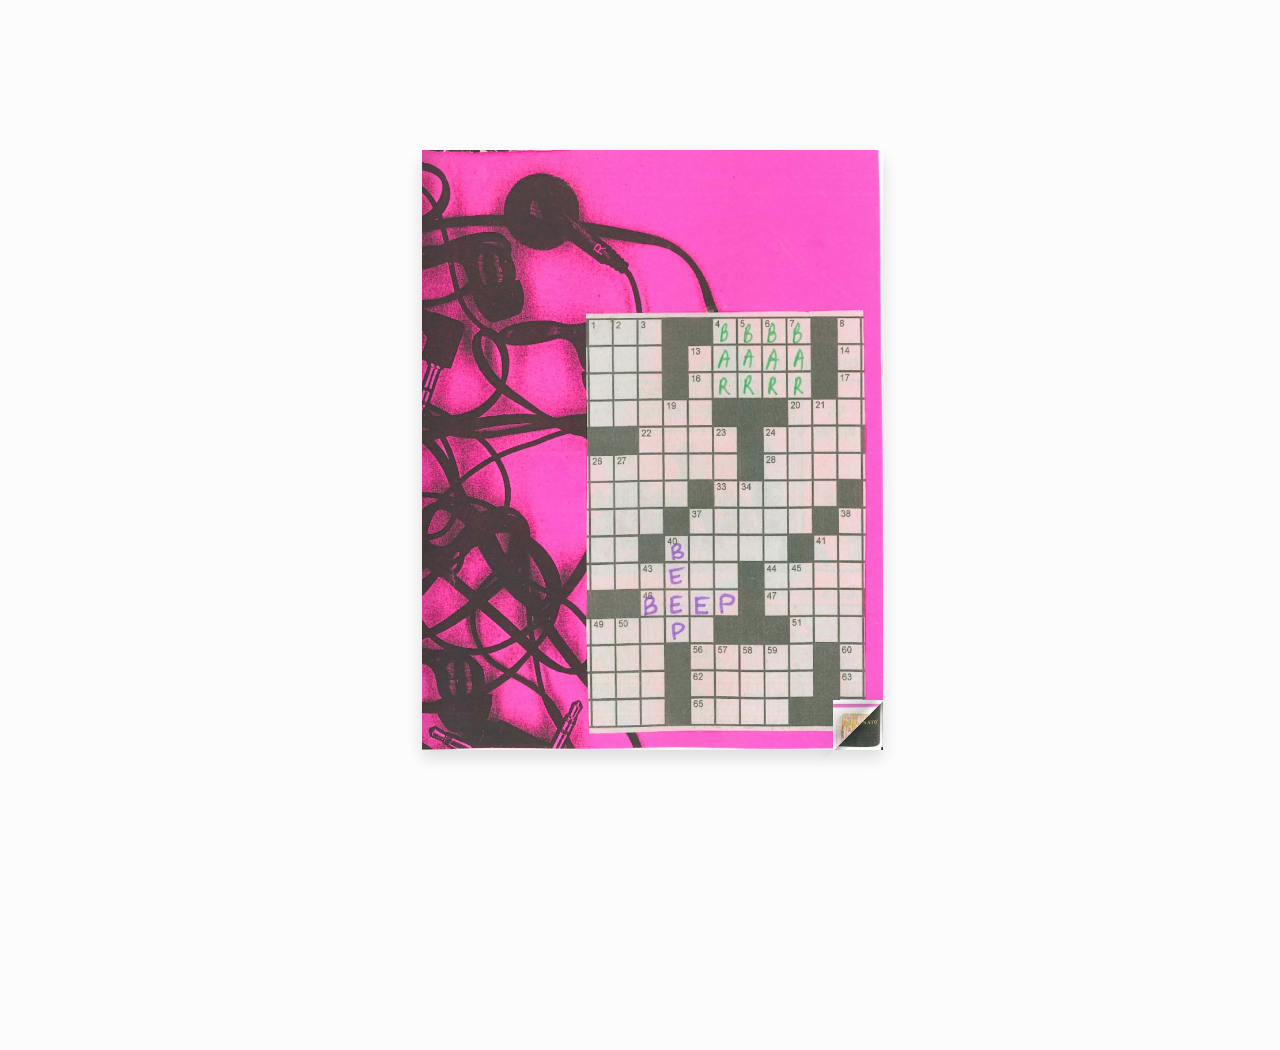
<file: bar/index.html>
<!doctype html>
<!--[if lt IE 7 ]> <html lang="en" class="ie6"> <![endif]-->
<!--[if IE 7 ]>    <html lang="en" class="ie7"> <![endif]-->
<!--[if IE 8 ]>    <html lang="en" class="ie8"> <![endif]-->
<!--[if IE 9 ]>    <html lang="en" class="ie9"> <![endif]-->
<!--[if !IE]><!--> <html lang="en"> <!--<![endif]-->
<head>
<title>Using turn.js and the new zoom feature</title>
<meta name="viewport" content="width = 1050, user-scalable = no" />
<link href="../../css/styles.css" rel="stylesheet" />
<link rel="stylesheet" href="https://cdn.jsdelivr.net/npm/bootstrap-icons@1.10.5/font/bootstrap-icons.css">
<script type="text/javascript" src="../../extras/jquery.min.1.7.js"></script>
<script type="text/javascript" src="../../extras/modernizr.2.5.3.min.js"></script>
<script type="text/javascript" src="../../lib/hash.js"></script>

</head>
<body>

<audio id="zine-audio" preload="metadata"></audio>
<div id="canvas">

<div class="magazine-viewport">
	<div id="custom-player">
		<button id="play-pause-btn" class="bi bi-play-fill" aria-label="Play audio"></button>
		<span id="time-display">00:00 / 00:00</span>
	</div>
	<div class="container">
		<div class="magazine">
			<!-- Next button -->
			<div ignore="1" class="next-button"></div>
			<!-- Previous button -->
			<div ignore="1" class="previous-button"></div>
		</div>
	</div>
</div>

<script type="text/javascript">

const audioEl = document.getElementById('zine-audio');
const playPauseBtn = document.getElementById('play-pause-btn');
const timeDisplay = document.getElementById('time-display');

const pageAudio = {
	2: "../../audio/bar/Beep_Bar1_Drinks.mp3",
	3: "../../audio/bar/Beep_Bar1_Drinks.mp3",
	4: "../../audio/bar/Beep_Bar2_Music.mp3",
	5: "../../audio/bar/Beep_Bar2_Music.mp3",
	6: "../../audio/bar/Beep_Bar3_Protest.mp3",
	7: "../../audio/bar/Beep_Bar3_Protest.mp3",
};

let isPlaying = false;
let lastLoadedPage = null; // track which page the audio was loaded for


// Assume flipbook already exists (initialized elsewhere)
const flipbook = $('.magazine');

function formatTime(seconds) {
	const min = Math.floor(seconds / 60);
	const sec = Math.floor(seconds % 60);
	return `${min.toString().padStart(2, '0')}:${sec.toString().padStart(2, '0')}`;
}

playPauseBtn.addEventListener('click', () => {
	const page = flipbook.turn("page");
	const audioSrc = pageAudio[page];

	if (!audioSrc) {
		console.warn("No audio for this page.");
		return;
	}

	if (lastLoadedPage !== page) {
		// If page changed, pause, set new src, and auto play
		audioEl.pause();
		isPlaying = false;
		// playPauseBtn.textContent = '▶️';

		audioEl.src = audioSrc;
		audioEl.load();
		audioEl.play().catch(e => console.warn("Audio play error:", e));

		lastLoadedPage = page;
		return; // don't toggle after loading a new src
	}

	// Otherwise, toggle pause/play normally
	if (isPlaying) {
		audioEl.pause();
	} else {
		audioEl.play().catch(e => console.warn("Audio play error:", e));
	}
});

audioEl.addEventListener('play', () => {
	isPlaying = true;
	playPauseBtn.setAttribute('aria-label', 'Pause audio');
	playPauseBtn.classList.remove("bi-play-fill");
	playPauseBtn.classList.add("bi-pause-fill");
});

audioEl.addEventListener('pause', () => {
	isPlaying = false;
	playPauseBtn.setAttribute('aria-label', 'Play audio');
	playPauseBtn.classList.remove("bi-pause-fill");
	playPauseBtn.classList.add("bi-play-fill");
});

audioEl.addEventListener('loadedmetadata', () => {
	timeDisplay.textContent = `00:00 / ${formatTime(audioEl.duration)}`;
});

audioEl.addEventListener('timeupdate', () => {
	timeDisplay.textContent = `${formatTime(audioEl.currentTime)} / ${formatTime(audioEl.duration)}`;
});

function updateAudioControlsVisibility() {
	const currentPage = flipbook.turn("page");
	const totalPages = flipbook.turn("pages");

	const isCover = (currentPage === 1 || currentPage === totalPages);
	const player = document.getElementById('custom-player');

	if (isCover) {
		player.classList.add('hidden');
	} else {
		player.classList.remove('hidden');
	}
}

function loadApp() {

 	$('#canvas').fadeIn(1000);

 	var flipbook = $('.magazine');
	updateAudioControlsVisibility();

 	// Check if the CSS was already loaded
	if (flipbook.width()==0 || flipbook.height()==0) {
		setTimeout(loadApp, 10);
		return;
	}

	// Create the flipbook

	flipbook.turn({

			// Magazine width
			width: 922,

			// Magazine height
			height: 600,

			// Duration in millisecond
			duration: 1000,

			// Hardware acceleration
			acceleration: !isChrome(),

			// Enables gradients
			gradients: true,

			// Auto center this flipbook
			autoCenter: true,

			// Elevation from the edge of the flipbook when turning a page
			elevation: 50,

			// The number of pages
			pages: 8,

			// Events
			when: {
				turning: function(event, page, view) {

					var book = $(this),
					currentPage = book.turn('page'),
					pages = book.turn('pages');

					// Update the current URI
					Hash.go('page/' + page).update();

					// Show and hide navigation buttons
					disableControls(page);


					$('.thumbnails .page-'+currentPage).
						parent().
						removeClass('current');

					$('.thumbnails .page-'+page).
						parent().
						addClass('current');

					// Pause audio on page turn.
					if (!audioEl.paused || isPlaying) {
						audioEl.pause();
						audioEl.currentTime = 0;
					}
				},

				turned: function(event, page, view) {

					disableControls(page);

					$(this).turn('center');

					if (page==1) {
						$(this).turn('peel', 'br');
					}
					updateAudioControlsVisibility();

				},

				missing: function (event, pages) {

					// Add pages that aren't in the magazine
					for (var i = 0; i < pages.length; i++)
						addPage(pages[i], $(this));

				}
			}

	});

	// Using arrow keys to turn the page
	$(document).keydown(function(e){

		var previous = 37, next = 39, esc = 27;

		switch (e.keyCode) {
			case previous:

				// left arrow
				$('.magazine').turn('previous');
				e.preventDefault();

			break;
			case next:

				//right arrow
				$('.magazine').turn('next');
				e.preventDefault();

			break;
			case esc:

				$('.magazine-viewport').zoom('zoomOut');
				e.preventDefault();

			break;
		}
	});

	// URIs - Format #/page/1
	Hash.on('^page\/([0-9]*)$', {
		yep: function(path, parts) {
			var page = parts[1];

			if (page!==undefined) {
				if ($('.magazine').turn('is'))
					$('.magazine').turn('page', page);
			}

		},
		nop: function(path) {

			if ($('.magazine').turn('is'))
				$('.magazine').turn('page', 1);
		}
	});


	$(window).resize(function() {
		resizeViewport();
	}).bind('orientationchange', function() {
		resizeViewport();
	});

	// Events for the next button
	$('.next-button').bind($.mouseEvents.over, function() {

		$(this).addClass('next-button-hover');

	}).bind($.mouseEvents.out, function() {

		$(this).removeClass('next-button-hover');

	}).bind($.mouseEvents.down, function() {

		$(this).addClass('next-button-down');

	}).bind($.mouseEvents.up, function() {

		$(this).removeClass('next-button-down');

	}).click(function() {

		$('.magazine').turn('next');

	});

	// Events for the next button

	$('.previous-button').bind($.mouseEvents.over, function() {

		$(this).addClass('previous-button-hover');

	}).bind($.mouseEvents.out, function() {

		$(this).removeClass('previous-button-hover');

	}).bind($.mouseEvents.down, function() {

		$(this).addClass('previous-button-down');

	}).bind($.mouseEvents.up, function() {

		$(this).removeClass('previous-button-down');

	}).click(function() {

		$('.magazine').turn('previous');

	});


	resizeViewport();

	$('.magazine').addClass('animated');

}

$('#canvas').hide();


// Load the HTML4 version if there's not CSS transform

yepnope({
	test : Modernizr.csstransforms,
	yep: ['../../lib/turn.js'],
	nope: ['../../lib/turn.html4.min.js'],
	both: ['js/magazine.js', 'css/magazine.css'],
	// both: ['../../lib/zoom.min.js', 'js/magazine.js', 'css/magazine.css'],
	complete: loadApp
});

</script>

</body>
</html>
</file>
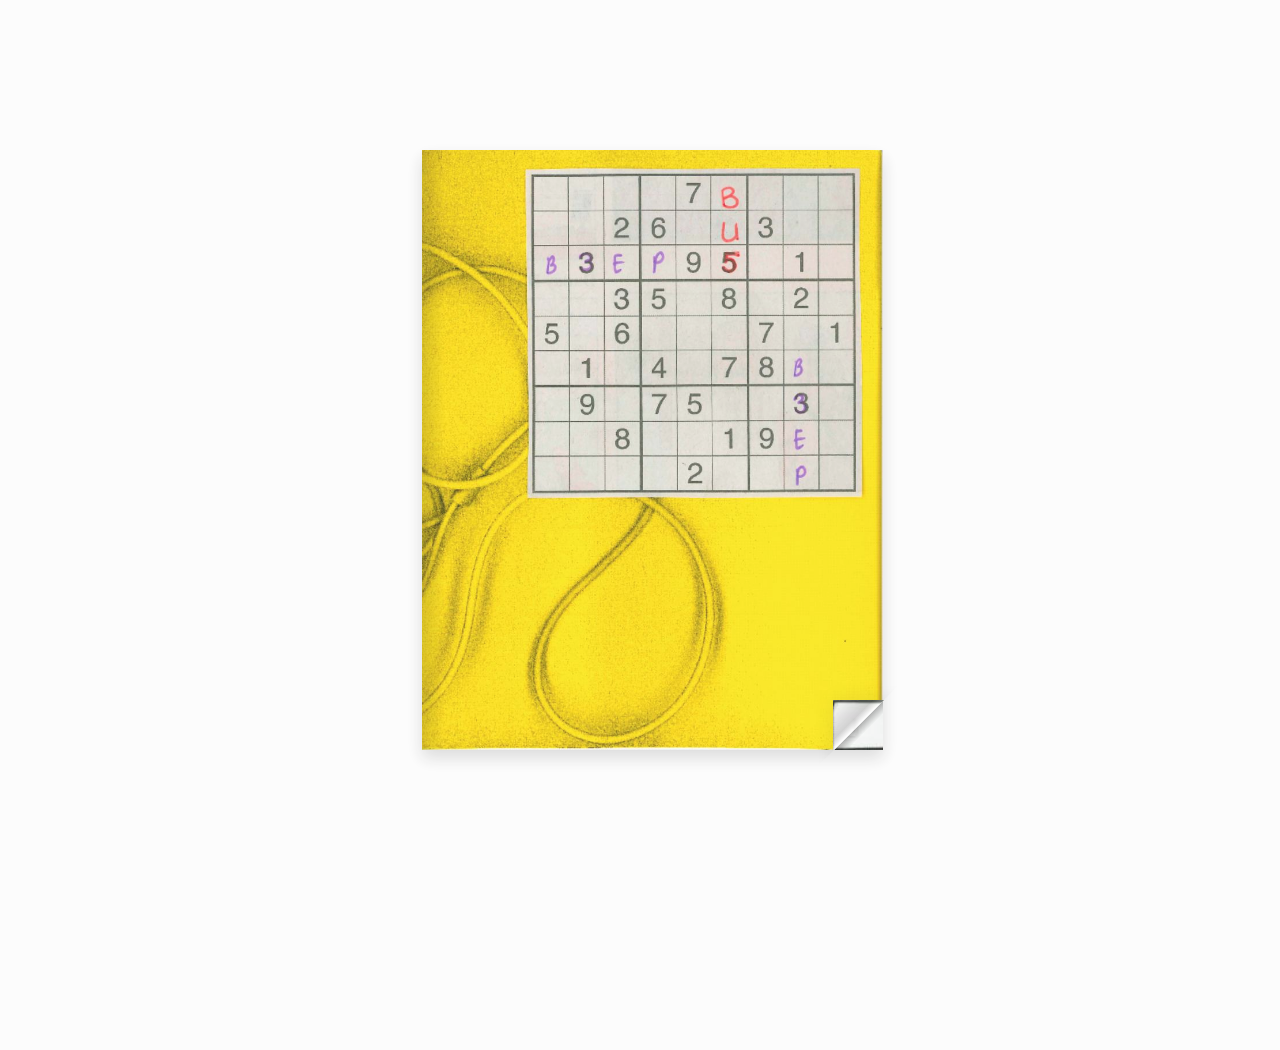
<file: bus/index.html>
<!doctype html>
<!--[if lt IE 7 ]> <html lang="en" class="ie6"> <![endif]-->
<!--[if IE 7 ]>    <html lang="en" class="ie7"> <![endif]-->
<!--[if IE 8 ]>    <html lang="en" class="ie8"> <![endif]-->
<!--[if IE 9 ]>    <html lang="en" class="ie9"> <![endif]-->
<!--[if !IE]><!--> <html lang="en"> <!--<![endif]-->
<head>
<title>Using turn.js and the new zoom feature</title>
<meta name="viewport" content="width = 1050, user-scalable = no" />
<link href="../../css/styles.css" rel="stylesheet" />
<link rel="stylesheet" href="https://cdn.jsdelivr.net/npm/bootstrap-icons@1.10.5/font/bootstrap-icons.css">
<script type="text/javascript" src="../../extras/jquery.min.1.7.js"></script>
<script type="text/javascript" src="../../extras/modernizr.2.5.3.min.js"></script>
<script type="text/javascript" src="../../lib/hash.js"></script>

</head>
<body>

<audio id="zine-audio" preload="metadata"></audio>
<div id="canvas">

<div class="magazine-viewport">
	<div id="custom-player">
		<button id="play-pause-btn" class="bi bi-play-fill" aria-label="Play audio"></button>
		<span id="time-display">00:00 / 00:00</span>
	</div>
	<div class="container">
		<div class="magazine">
			<!-- Next button -->
			<div ignore="1" class="next-button"></div>
			<!-- Previous button -->
			<div ignore="1" class="previous-button"></div>
		</div>
	</div>
</div>

<script type="text/javascript">

const audioEl = document.getElementById('zine-audio');
const playPauseBtn = document.getElementById('play-pause-btn');
const timeDisplay = document.getElementById('time-display');

const pageAudio = {
	2: "../../audio/bus/Beep_Bus1_Transit.mp3",
	3: "../../audio/bus/Beep_Bus1_Transit.mp3",
	4: "../../audio/bus/Beep_Bus3_CommutingPeople.mp3",
	5: "../../audio/bus/Beep_Bus3_CommutingPeople.mp3",
	6: "../../audio/bus/Beep_Bus2_Tables.mp3",
	7: "../../audio/bus/Beep_Bus2_Tables.mp3",
};

let isPlaying = false;
let lastLoadedPage = null; // track which page the audio was loaded for


// Assume flipbook already exists (initialized elsewhere)
const flipbook = $('.magazine');

function formatTime(seconds) {
	const min = Math.floor(seconds / 60);
	const sec = Math.floor(seconds % 60);
	return `${min.toString().padStart(2, '0')}:${sec.toString().padStart(2, '0')}`;
}

playPauseBtn.addEventListener('click', () => {
	const page = flipbook.turn("page");
	const audioSrc = pageAudio[page];

	if (!audioSrc) {
		console.warn("No audio for this page.");
		return;
	}

	if (lastLoadedPage !== page) {
		// If page changed, pause, set new src, and auto play
		audioEl.pause();
		isPlaying = false;
		// playPauseBtn.textContent = '▶️';

		audioEl.src = audioSrc;
		audioEl.load();
		audioEl.play().catch(e => console.warn("Audio play error:", e));

		lastLoadedPage = page;
		return; // don't toggle after loading a new src
	}

	// Otherwise, toggle pause/play normally
	if (isPlaying) {
		audioEl.pause();
	} else {
		audioEl.play().catch(e => console.warn("Audio play error:", e));
	}
});

audioEl.addEventListener('play', () => {
	isPlaying = true;
	playPauseBtn.setAttribute('aria-label', 'Pause audio');
	playPauseBtn.classList.remove("bi-play-fill");
	playPauseBtn.classList.add("bi-pause-fill");
});

audioEl.addEventListener('pause', () => {
	isPlaying = false;
	playPauseBtn.setAttribute('aria-label', 'Play audio');
	playPauseBtn.classList.remove("bi-pause-fill");
	playPauseBtn.classList.add("bi-play-fill");
});

audioEl.addEventListener('loadedmetadata', () => {
	timeDisplay.textContent = `00:00 / ${formatTime(audioEl.duration)}`;
});

audioEl.addEventListener('timeupdate', () => {
	timeDisplay.textContent = `${formatTime(audioEl.currentTime)} / ${formatTime(audioEl.duration)}`;
});

function updateAudioControlsVisibility() {
	const currentPage = flipbook.turn("page");
	const totalPages = flipbook.turn("pages");

	const isCover = (currentPage === 1 || currentPage === totalPages);
	const player = document.getElementById('custom-player');

	if (isCover) {
		player.classList.add('hidden');
	} else {
		player.classList.remove('hidden');
	}
}

function loadApp() {

 	$('#canvas').fadeIn(1000);

 	var flipbook = $('.magazine');
	updateAudioControlsVisibility();

 	// Check if the CSS was already loaded
	if (flipbook.width()==0 || flipbook.height()==0) {
		setTimeout(loadApp, 10);
		return;
	}

	// Create the flipbook

	flipbook.turn({

			// Magazine width
			width: 922,

			// Magazine height
			height: 600,

			// Duration in millisecond
			duration: 1000,

			// Hardware acceleration
			acceleration: !isChrome(),

			// Enables gradients
			gradients: true,

			// Auto center this flipbook
			autoCenter: true,

			// Elevation from the edge of the flipbook when turning a page
			elevation: 50,

			// The number of pages
			pages: 8,

			// Events
			when: {
				turning: function(event, page, view) {

					var book = $(this),
					currentPage = book.turn('page'),
					pages = book.turn('pages');

					// Update the current URI
					Hash.go('page/' + page).update();

					// Show and hide navigation buttons
					disableControls(page);


					$('.thumbnails .page-'+currentPage).
						parent().
						removeClass('current');

					$('.thumbnails .page-'+page).
						parent().
						addClass('current');

					// Pause audio on page turn.
					if (!audioEl.paused || isPlaying) {
						audioEl.pause();
						audioEl.currentTime = 0;
					}
				},

				turned: function(event, page, view) {

					disableControls(page);

					$(this).turn('center');

					if (page==1) {
						$(this).turn('peel', 'br');
					}
					updateAudioControlsVisibility();

				},

				missing: function (event, pages) {

					// Add pages that aren't in the magazine
					for (var i = 0; i < pages.length; i++)
						addPage(pages[i], $(this));

				}
			}

	});

	// Using arrow keys to turn the page
	$(document).keydown(function(e){

		var previous = 37, next = 39, esc = 27;

		switch (e.keyCode) {
			case previous:

				// left arrow
				$('.magazine').turn('previous');
				e.preventDefault();

			break;
			case next:

				//right arrow
				$('.magazine').turn('next');
				e.preventDefault();

			break;
			case esc:

				$('.magazine-viewport').zoom('zoomOut');
				e.preventDefault();

			break;
		}
	});

	// URIs - Format #/page/1
	Hash.on('^page\/([0-9]*)$', {
		yep: function(path, parts) {
			var page = parts[1];

			if (page!==undefined) {
				if ($('.magazine').turn('is'))
					$('.magazine').turn('page', page);
			}

		},
		nop: function(path) {

			if ($('.magazine').turn('is'))
				$('.magazine').turn('page', 1);
		}
	});


	$(window).resize(function() {
		resizeViewport();
	}).bind('orientationchange', function() {
		resizeViewport();
	});

	// Events for the next button
	$('.next-button').bind($.mouseEvents.over, function() {

		$(this).addClass('next-button-hover');

	}).bind($.mouseEvents.out, function() {

		$(this).removeClass('next-button-hover');

	}).bind($.mouseEvents.down, function() {

		$(this).addClass('next-button-down');

	}).bind($.mouseEvents.up, function() {

		$(this).removeClass('next-button-down');

	}).click(function() {

		$('.magazine').turn('next');

	});

	// Events for the next button

	$('.previous-button').bind($.mouseEvents.over, function() {

		$(this).addClass('previous-button-hover');

	}).bind($.mouseEvents.out, function() {

		$(this).removeClass('previous-button-hover');

	}).bind($.mouseEvents.down, function() {

		$(this).addClass('previous-button-down');

	}).bind($.mouseEvents.up, function() {

		$(this).removeClass('previous-button-down');

	}).click(function() {

		$('.magazine').turn('previous');

	});


	resizeViewport();

	$('.magazine').addClass('animated');

}

$('#canvas').hide();


// Load the HTML4 version if there's not CSS transform

yepnope({
	test : Modernizr.csstransforms,
	yep: ['../../lib/turn.js'],
	nope: ['../../lib/turn.html4.min.js'],
	both: ['js/magazine.js', 'css/magazine.css'],
	// both: ['../../lib/zoom.min.js', 'js/magazine.js', 'css/magazine.css'],
	complete: loadApp
});

</script>

</body>
</html>
</file>
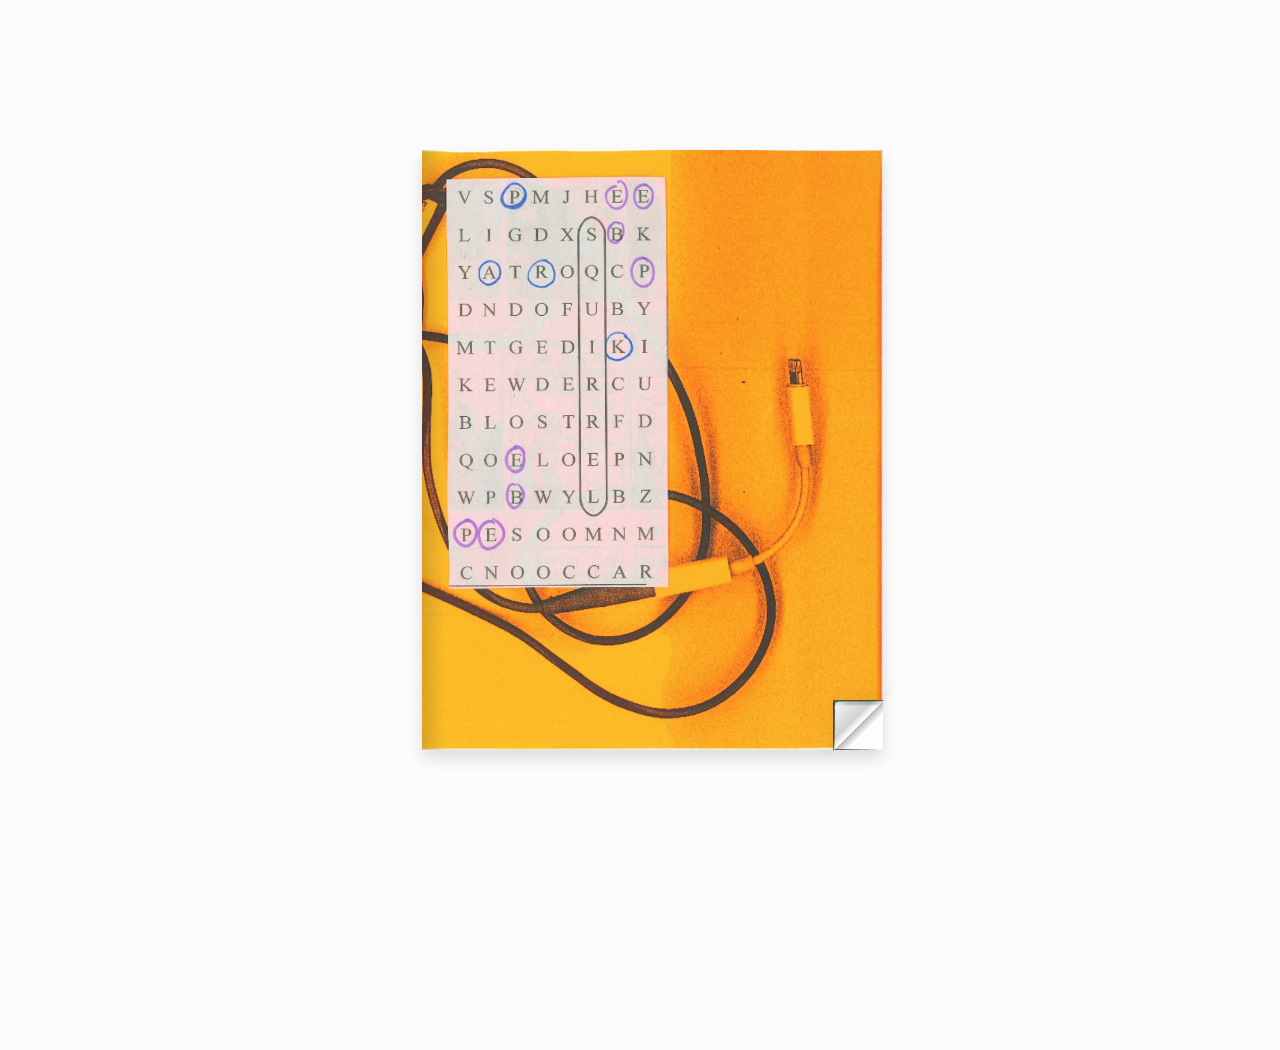
<file: park/index.html>
<!doctype html>
<!--[if lt IE 7 ]> <html lang="en" class="ie6"> <![endif]-->
<!--[if IE 7 ]>    <html lang="en" class="ie7"> <![endif]-->
<!--[if IE 8 ]>    <html lang="en" class="ie8"> <![endif]-->
<!--[if IE 9 ]>    <html lang="en" class="ie9"> <![endif]-->
<!--[if !IE]><!--> <html lang="en"> <!--<![endif]-->
<head>
<title>Using turn.js and the new zoom feature</title>
<meta name="viewport" content="width = 1050, user-scalable = no" />
<link href="../../css/styles.css" rel="stylesheet" />
<link rel="stylesheet" href="https://cdn.jsdelivr.net/npm/bootstrap-icons@1.10.5/font/bootstrap-icons.css">
<script type="text/javascript" src="../../extras/jquery.min.1.7.js"></script>
<script type="text/javascript" src="../../extras/modernizr.2.5.3.min.js"></script>
<script type="text/javascript" src="../../lib/hash.js"></script>

</head>
<body>

<audio id="zine-audio" preload="metadata"></audio>
<div id="canvas">

<div class="magazine-viewport">
	<div id="custom-player">
		<button id="play-pause-btn" class="bi bi-play-fill" aria-label="Play audio"></button>
		<span id="time-display">00:00 / 00:00</span>
	</div>
	<div class="container">
		<div class="magazine">
			<!-- Next button -->
			<div ignore="1" class="next-button"></div>
			<!-- Previous button -->
			<div ignore="1" class="previous-button"></div>
		</div>
	</div>
</div>

<script type="text/javascript">

const audioEl = document.getElementById('zine-audio');
const playPauseBtn = document.getElementById('play-pause-btn');
const timeDisplay = document.getElementById('time-display');

const pageAudio = {
	2: "../../audio/park/Beep_Park1_Outdoor.mp3",
	3: "../../audio/park/Beep_Park1_Outdoor.mp3",
	4: "../../audio/park/Beep_Park2_Parking.mp3",
	5: "../../audio/park/Beep_Park2_Parking.mp3",
	6: "../../audio/park/Beep_Park3_Waiting.mp3",
	7: "../../audio/park/Beep_Park3_Waiting.mp3",
};

let isPlaying = false;
let lastLoadedPage = null; // track which page the audio was loaded for


// Assume flipbook already exists (initialized elsewhere)
const flipbook = $('.magazine');

function formatTime(seconds) {
	const min = Math.floor(seconds / 60);
	const sec = Math.floor(seconds % 60);
	return `${min.toString().padStart(2, '0')}:${sec.toString().padStart(2, '0')}`;
}

playPauseBtn.addEventListener('click', () => {
	const page = flipbook.turn("page");
	const audioSrc = pageAudio[page];

	if (!audioSrc) {
		console.warn("No audio for this page.");
		return;
	}

	if (lastLoadedPage !== page) {
		// If page changed, pause, set new src, and auto play
		audioEl.pause();
		isPlaying = false;
		// playPauseBtn.textContent = '▶️';

		audioEl.src = audioSrc;
		audioEl.load();
		audioEl.play().catch(e => console.warn("Audio play error:", e));

		lastLoadedPage = page;
		return; // don't toggle after loading a new src
	}

	// Otherwise, toggle pause/play normally
	if (isPlaying) {
		audioEl.pause();
	} else {
		audioEl.play().catch(e => console.warn("Audio play error:", e));
	}
});

audioEl.addEventListener('play', () => {
	isPlaying = true;
	playPauseBtn.setAttribute('aria-label', 'Pause audio');
	playPauseBtn.classList.remove("bi-play-fill");
	playPauseBtn.classList.add("bi-pause-fill");
});

audioEl.addEventListener('pause', () => {
	isPlaying = false;
	playPauseBtn.setAttribute('aria-label', 'Play audio');
	playPauseBtn.classList.remove("bi-pause-fill");
	playPauseBtn.classList.add("bi-play-fill");
});

audioEl.addEventListener('loadedmetadata', () => {
	timeDisplay.textContent = `00:00 / ${formatTime(audioEl.duration)}`;
});

audioEl.addEventListener('timeupdate', () => {
	timeDisplay.textContent = `${formatTime(audioEl.currentTime)} / ${formatTime(audioEl.duration)}`;
});

function updateAudioControlsVisibility() {
	const currentPage = flipbook.turn("page");
	const totalPages = flipbook.turn("pages");

	const isCover = (currentPage === 1 || currentPage === totalPages);
	const player = document.getElementById('custom-player');

	if (isCover) {
		player.classList.add('hidden');
	} else {
		player.classList.remove('hidden');
	}
}

function loadApp() {

 	$('#canvas').fadeIn(1000);

 	var flipbook = $('.magazine');
	updateAudioControlsVisibility();

 	// Check if the CSS was already loaded
	if (flipbook.width()==0 || flipbook.height()==0) {
		setTimeout(loadApp, 10);
		return;
	}

	// Create the flipbook

	flipbook.turn({

			// Magazine width
			width: 922,

			// Magazine height
			height: 600,

			// Duration in millisecond
			duration: 1000,

			// Hardware acceleration
			acceleration: !isChrome(),

			// Enables gradients
			gradients: true,

			// Auto center this flipbook
			autoCenter: true,

			// Elevation from the edge of the flipbook when turning a page
			elevation: 50,

			// The number of pages
			pages: 8,

			// Events
			when: {
				turning: function(event, page, view) {

					var book = $(this),
					currentPage = book.turn('page'),
					pages = book.turn('pages');

					// Update the current URI
					Hash.go('page/' + page).update();

					// Show and hide navigation buttons
					disableControls(page);


					$('.thumbnails .page-'+currentPage).
						parent().
						removeClass('current');

					$('.thumbnails .page-'+page).
						parent().
						addClass('current');

					// Pause audio on page turn.
					if (!audioEl.paused || isPlaying) {
						audioEl.pause();
						audioEl.currentTime = 0;
					}
				},

				turned: function(event, page, view) {

					disableControls(page);

					$(this).turn('center');

					if (page==1) {
						$(this).turn('peel', 'br');
					}
					updateAudioControlsVisibility();

				},

				missing: function (event, pages) {

					// Add pages that aren't in the magazine
					for (var i = 0; i < pages.length; i++)
						addPage(pages[i], $(this));

				}
			}

	});

	// Using arrow keys to turn the page
	$(document).keydown(function(e){

		var previous = 37, next = 39, esc = 27;

		switch (e.keyCode) {
			case previous:

				// left arrow
				$('.magazine').turn('previous');
				e.preventDefault();

			break;
			case next:

				//right arrow
				$('.magazine').turn('next');
				e.preventDefault();

			break;
			case esc:

				$('.magazine-viewport').zoom('zoomOut');
				e.preventDefault();

			break;
		}
	});

	// URIs - Format #/page/1
	Hash.on('^page\/([0-9]*)$', {
		yep: function(path, parts) {
			var page = parts[1];

			if (page!==undefined) {
				if ($('.magazine').turn('is'))
					$('.magazine').turn('page', page);
			}

		},
		nop: function(path) {

			if ($('.magazine').turn('is'))
				$('.magazine').turn('page', 1);
		}
	});


	$(window).resize(function() {
		resizeViewport();
	}).bind('orientationchange', function() {
		resizeViewport();
	});

	// Events for the next button
	$('.next-button').bind($.mouseEvents.over, function() {

		$(this).addClass('next-button-hover');

	}).bind($.mouseEvents.out, function() {

		$(this).removeClass('next-button-hover');

	}).bind($.mouseEvents.down, function() {

		$(this).addClass('next-button-down');

	}).bind($.mouseEvents.up, function() {

		$(this).removeClass('next-button-down');

	}).click(function() {

		$('.magazine').turn('next');

	});

	// Events for the next button

	$('.previous-button').bind($.mouseEvents.over, function() {

		$(this).addClass('previous-button-hover');

	}).bind($.mouseEvents.out, function() {

		$(this).removeClass('previous-button-hover');

	}).bind($.mouseEvents.down, function() {

		$(this).addClass('previous-button-down');

	}).bind($.mouseEvents.up, function() {

		$(this).removeClass('previous-button-down');

	}).click(function() {

		$('.magazine').turn('previous');

	});


	resizeViewport();

	$('.magazine').addClass('animated');

}

$('#canvas').hide();


// Load the HTML4 version if there's not CSS transform

yepnope({
	test : Modernizr.csstransforms,
	yep: ['../../lib/turn.js'],
	nope: ['../../lib/turn.html4.min.js'],
	both: ['js/magazine.js', 'css/magazine.css'],
	// both: ['../../lib/zoom.min.js', 'js/magazine.js', 'css/magazine.css'],
	complete: loadApp
});

</script>

</body>
</html>
</file>
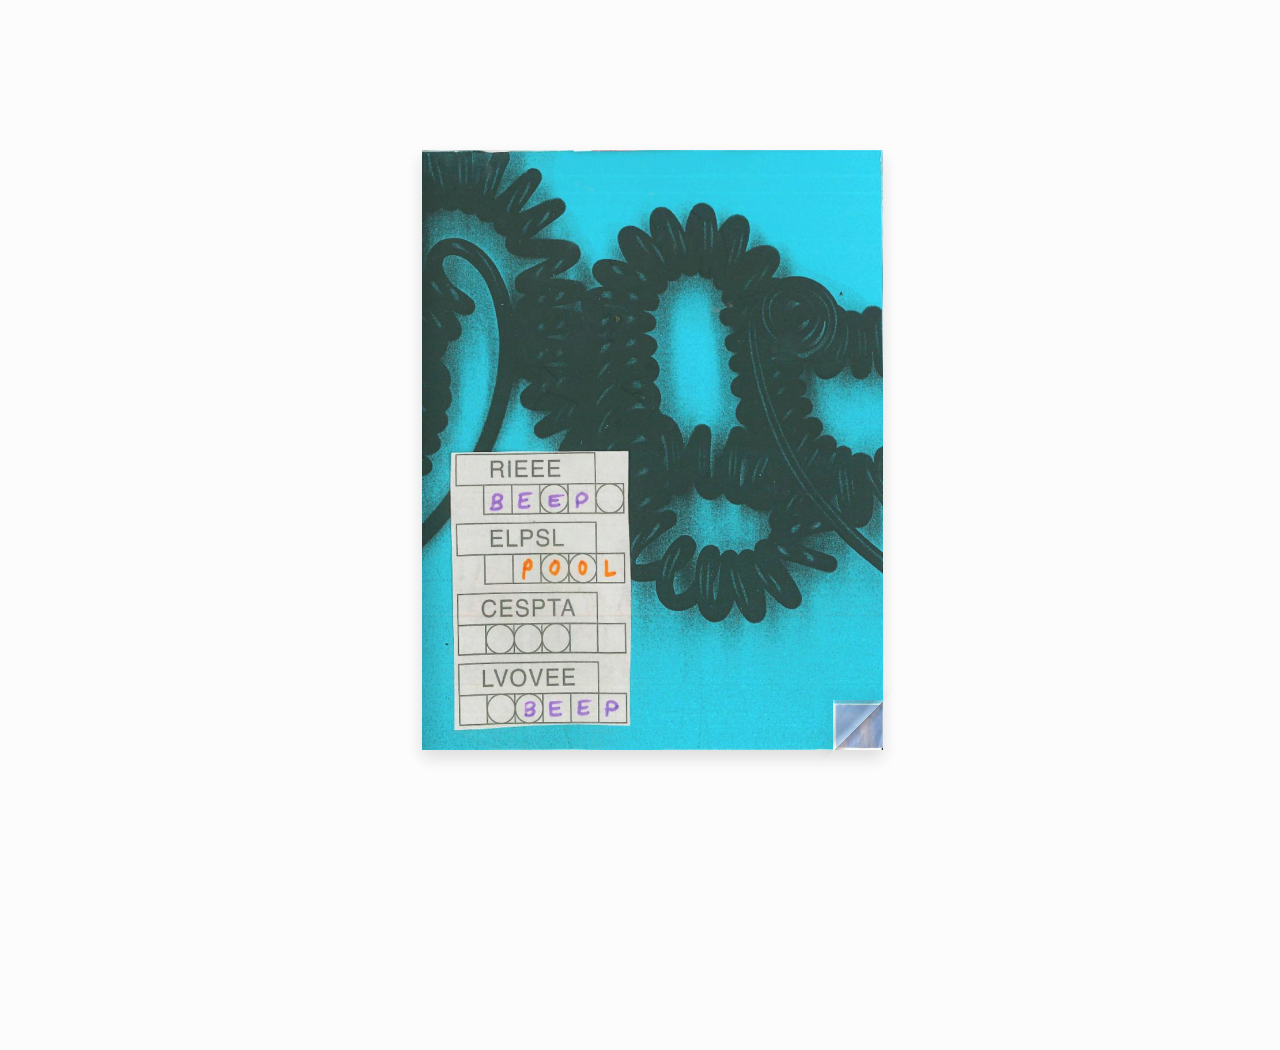
<file: pool/index.html>
<!doctype html>
<!--[if lt IE 7 ]> <html lang="en" class="ie6"> <![endif]-->
<!--[if IE 7 ]>    <html lang="en" class="ie7"> <![endif]-->
<!--[if IE 8 ]>    <html lang="en" class="ie8"> <![endif]-->
<!--[if IE 9 ]>    <html lang="en" class="ie9"> <![endif]-->
<!--[if !IE]><!--> <html lang="en"> <!--<![endif]-->
<head>
<title>Using turn.js and the new zoom feature</title>
<meta name="viewport" content="width = 1050, user-scalable = no" />
<link href="../../css/styles.css" rel="stylesheet" />
<link rel="stylesheet" href="https://cdn.jsdelivr.net/npm/bootstrap-icons@1.10.5/font/bootstrap-icons.css">
<script type="text/javascript" src="../../extras/jquery.min.1.7.js"></script>
<script type="text/javascript" src="../../extras/modernizr.2.5.3.min.js"></script>
<script type="text/javascript" src="../../lib/hash.js"></script>

</head>
<body>

<audio id="zine-audio" preload="metadata"></audio>
<div id="canvas">

<div class="magazine-viewport">
	<div id="custom-player">
		<button id="play-pause-btn" class="bi bi-play-fill" aria-label="Play audio"></button>
		<span id="time-display">00:00 / 00:00</span>
	</div>
	<div class="container">
		<div class="magazine">
			<!-- Next button -->
			<div ignore="1" class="next-button"></div>
			<!-- Previous button -->
			<div ignore="1" class="previous-button"></div>
		</div>
	</div>
</div>

<script type="text/javascript">

const audioEl = document.getElementById('zine-audio');
const playPauseBtn = document.getElementById('play-pause-btn');
const timeDisplay = document.getElementById('time-display');

const pageAudio = {
	2: "../../audio/pool/Beep_Pool1_Swimming.mp3",
	3: "../../audio/pool/Beep_Pool1_Swimming.mp3",
	4: "../../audio/pool/Beep_Pool2_People.mp3",
	5: "../../audio/pool/Beep_Pool2_People.mp3",
	6: "../../audio/pool/Beep_Pool3_Game.mp3",
	7: "../../audio/pool/Beep_Pool3_Game.mp3",
};

let isPlaying = false;
let lastLoadedPage = null; // track which page the audio was loaded for


// Assume flipbook already exists (initialized elsewhere)
const flipbook = $('.magazine');

function formatTime(seconds) {
	const min = Math.floor(seconds / 60);
	const sec = Math.floor(seconds % 60);
	return `${min.toString().padStart(2, '0')}:${sec.toString().padStart(2, '0')}`;
}

playPauseBtn.addEventListener('click', () => {
	const page = flipbook.turn("page");
	const audioSrc = pageAudio[page];

	if (!audioSrc) {
		console.warn("No audio for this page.");
		return;
	}

	if (lastLoadedPage !== page) {
		// If page changed, pause, set new src, and auto play
		audioEl.pause();
		isPlaying = false;
		// playPauseBtn.textContent = '▶️';

		audioEl.src = audioSrc;
		audioEl.load();
		audioEl.play().catch(e => console.warn("Audio play error:", e));

		lastLoadedPage = page;
		return; // don't toggle after loading a new src
	}

	// Otherwise, toggle pause/play normally
	if (isPlaying) {
		audioEl.pause();
	} else {
		audioEl.play().catch(e => console.warn("Audio play error:", e));
	}
});

audioEl.addEventListener('play', () => {
	isPlaying = true;
	playPauseBtn.setAttribute('aria-label', 'Pause audio');
	playPauseBtn.classList.remove("bi-play-fill");
	playPauseBtn.classList.add("bi-pause-fill");
});

audioEl.addEventListener('pause', () => {
	isPlaying = false;
	playPauseBtn.setAttribute('aria-label', 'Play audio');
	playPauseBtn.classList.remove("bi-pause-fill");
	playPauseBtn.classList.add("bi-play-fill");
});

audioEl.addEventListener('loadedmetadata', () => {
	timeDisplay.textContent = `00:00 / ${formatTime(audioEl.duration)}`;
});

audioEl.addEventListener('timeupdate', () => {
	timeDisplay.textContent = `${formatTime(audioEl.currentTime)} / ${formatTime(audioEl.duration)}`;
});

function updateAudioControlsVisibility() {
	const currentPage = flipbook.turn("page");
	const totalPages = flipbook.turn("pages");

	const isCover = (currentPage === 1 || currentPage === totalPages);
	const player = document.getElementById('custom-player');

	if (isCover) {
		player.classList.add('hidden');
	} else {
		player.classList.remove('hidden');
	}
}

function loadApp() {

 	$('#canvas').fadeIn(1000);

 	var flipbook = $('.magazine');
	updateAudioControlsVisibility();

 	// Check if the CSS was already loaded
	if (flipbook.width()==0 || flipbook.height()==0) {
		setTimeout(loadApp, 10);
		return;
	}

	// Create the flipbook

	flipbook.turn({

			// Magazine width
			width: 922,

			// Magazine height
			height: 600,

			// Duration in millisecond
			duration: 1000,

			// Hardware acceleration
			acceleration: !isChrome(),

			// Enables gradients
			gradients: true,

			// Auto center this flipbook
			autoCenter: true,

			// Elevation from the edge of the flipbook when turning a page
			elevation: 50,

			// The number of pages
			pages: 8,

			// Events
			when: {
				turning: function(event, page, view) {

					var book = $(this),
					currentPage = book.turn('page'),
					pages = book.turn('pages');

					// Update the current URI
					Hash.go('page/' + page).update();

					// Show and hide navigation buttons
					disableControls(page);


					$('.thumbnails .page-'+currentPage).
						parent().
						removeClass('current');

					$('.thumbnails .page-'+page).
						parent().
						addClass('current');

					// Pause audio on page turn.
					if (!audioEl.paused || isPlaying) {
						audioEl.pause();
						audioEl.currentTime = 0;
					}
				},

				turned: function(event, page, view) {

					disableControls(page);

					$(this).turn('center');

					if (page==1) {
						$(this).turn('peel', 'br');
					}
					updateAudioControlsVisibility();

				},

				missing: function (event, pages) {

					// Add pages that aren't in the magazine
					for (var i = 0; i < pages.length; i++)
						addPage(pages[i], $(this));

				}
			}

	});

	// Using arrow keys to turn the page
	$(document).keydown(function(e){

		var previous = 37, next = 39, esc = 27;

		switch (e.keyCode) {
			case previous:

				// left arrow
				$('.magazine').turn('previous');
				e.preventDefault();

			break;
			case next:

				//right arrow
				$('.magazine').turn('next');
				e.preventDefault();

			break;
			case esc:

				$('.magazine-viewport').zoom('zoomOut');
				e.preventDefault();

			break;
		}
	});

	// URIs - Format #/page/1
	Hash.on('^page\/([0-9]*)$', {
		yep: function(path, parts) {
			var page = parts[1];

			if (page!==undefined) {
				if ($('.magazine').turn('is'))
					$('.magazine').turn('page', page);
			}

		},
		nop: function(path) {

			if ($('.magazine').turn('is'))
				$('.magazine').turn('page', 1);
		}
	});


	$(window).resize(function() {
		resizeViewport();
	}).bind('orientationchange', function() {
		resizeViewport();
	});

	// Events for the next button
	$('.next-button').bind($.mouseEvents.over, function() {

		$(this).addClass('next-button-hover');

	}).bind($.mouseEvents.out, function() {

		$(this).removeClass('next-button-hover');

	}).bind($.mouseEvents.down, function() {

		$(this).addClass('next-button-down');

	}).bind($.mouseEvents.up, function() {

		$(this).removeClass('next-button-down');

	}).click(function() {

		$('.magazine').turn('next');

	});

	// Events for the next button

	$('.previous-button').bind($.mouseEvents.over, function() {

		$(this).addClass('previous-button-hover');

	}).bind($.mouseEvents.out, function() {

		$(this).removeClass('previous-button-hover');

	}).bind($.mouseEvents.down, function() {

		$(this).addClass('previous-button-down');

	}).bind($.mouseEvents.up, function() {

		$(this).removeClass('previous-button-down');

	}).click(function() {

		$('.magazine').turn('previous');

	});


	resizeViewport();

	$('.magazine').addClass('animated');

}

$('#canvas').hide();


// Load the HTML4 version if there's not CSS transform

yepnope({
	test : Modernizr.csstransforms,
	yep: ['../../lib/turn.js'],
	nope: ['../../lib/turn.html4.min.js'],
	both: ['js/magazine.js', 'css/magazine.css'],
	// both: ['../../lib/zoom.min.js', 'js/magazine.js', 'css/magazine.css'],
	complete: loadApp
});

</script>

</body>
</html>
</file>
